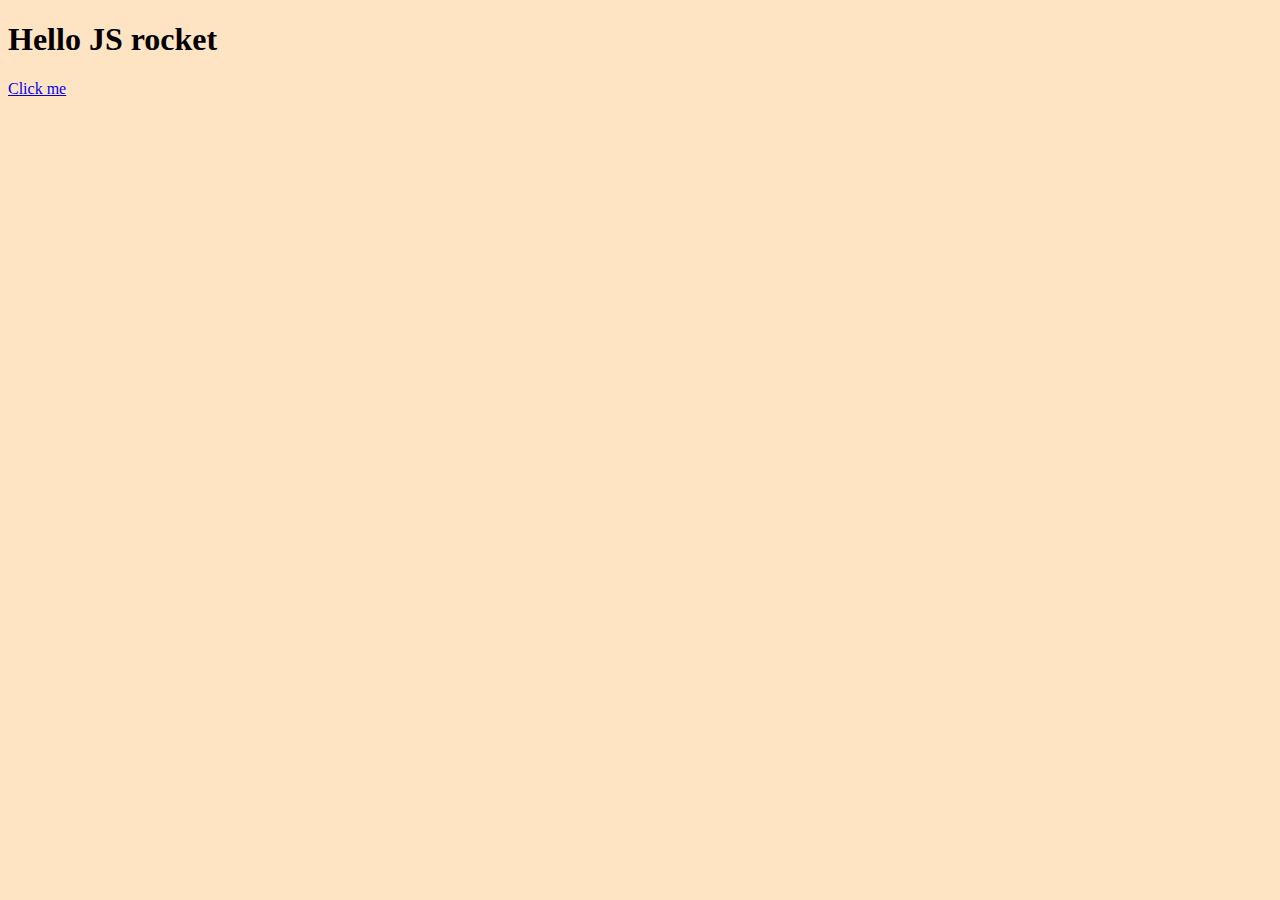
<file: index.html>
<!DOCTYPE html>

<html>

<head>  
    <title>Launch my rocket</title>
    <script type="text/javascript" src = "js/script.js">
    </script>
    <link rel="stylesheet" type="text/css" 
    href="css/style.css">
</head>

<body>

  <h1>Hello JS rocket</h1>  
  <!-- <a href="#" onclick="sayMyName('Karina');">Click me</a> -->
  <a href="#" onclick="doCoolStuff();">Click me</a>

  <div class="cool" id="cool">
      <p>Hello! I'm very cool!</p>
  </div>

  
</body>

</html>
</file>
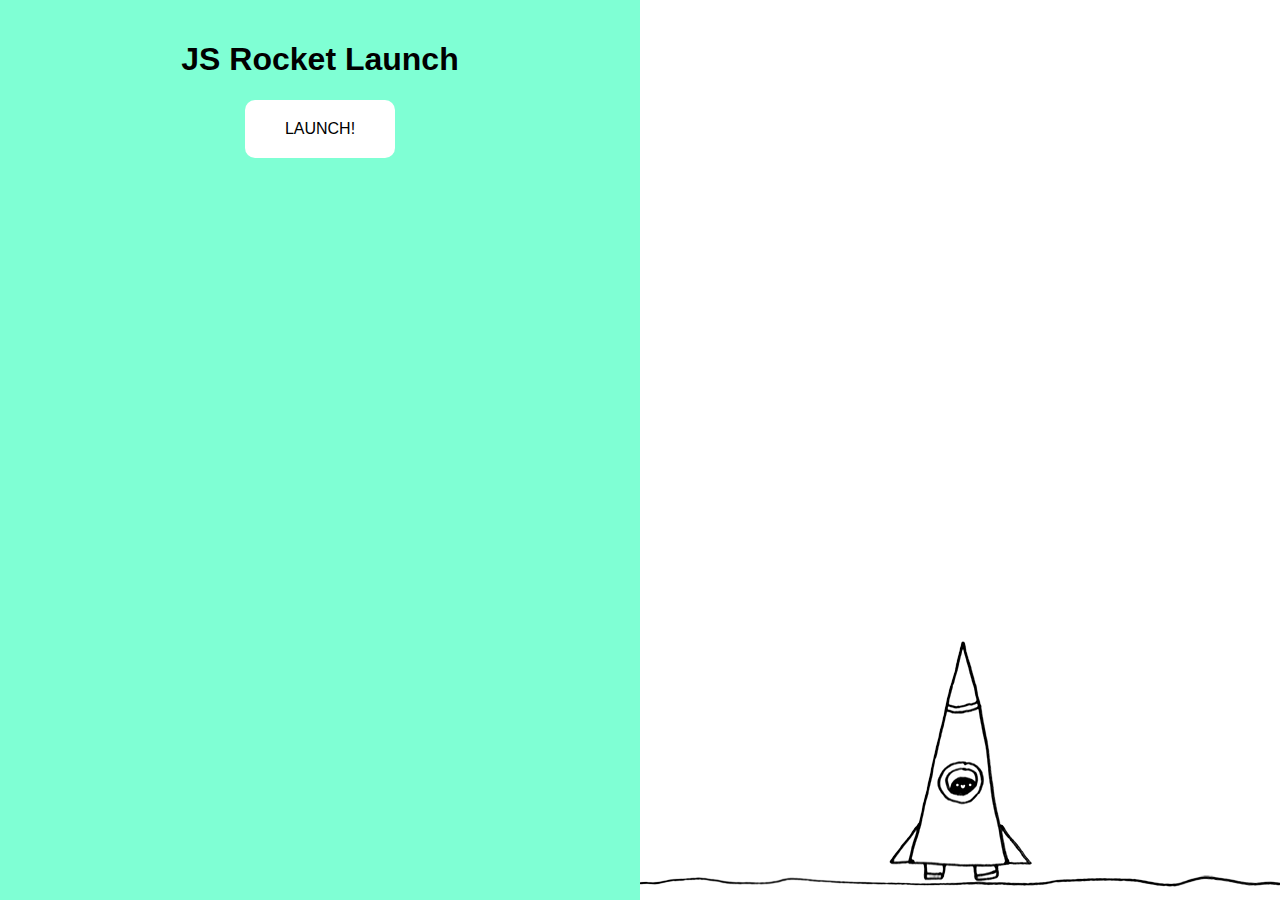
<file: rocket.html>
<!DOCTYPE html>

<html>

<head>  
    <title>Rocket Launch sequence!</title>
    <link rel="stylesheet" type="text/css" href="css/rocket.css">
    <script type="text/javascript" src=js/rocket.js></script>

</head>

<body class="body-state1">
    <div class="left">
        <div class="interface state1">
            <h1>JS Rocket Launch</h1>
            <a href="#" class="button"
            onClick="changeState(2);">
            Launch!</a>
        </div>
        <div class="interface state2">
            <h1 id="countdown">10</h1>
            <a href="#"
            onClick="changeState(1);">
            Abort!</a>
        </div> 
        <div class="interface state3">
            <h1>Lift Off!</h1>
        </div> 
        <div class="interface state4">
            <h1>Well done!</h1>
            <a href="#"
            onClick="changeState(1);">
            Do it again!</a>
        </div> 
        <div class="interface state5">
            <h1>Oh No!!!!</h1>
            <a href="#" class="button"
            onClick="changeState(1);">
            Try again!</a>
        </div>      
    </div>
    <div class="right">
        <div class="ground"></div>
        <div class="rocket"></div>
        <div class="nervous" id="nervous"></div>
        <div class="cant-wait" id="cant-wait"></div>        
    </div>
    
</body>

</html>
</file>
<file: css/style.css>
body{
    background-color: bisque;
}

.cool{
    /* display: none; */
    visibility: hidden;
    width: 100px;
    height: 100px;
    background-color: green;
    transition: background-color 2s;
}

.cool.red{
    /* display: block; */
    visibility: visible;
    background-color: red;
}
</file>
<file: css/rocket.css>
body{
    font-family: Arial, Helvetica, sans-serif;
}

.left{
    background-color: aquamarine;
    position: fixed;
    width: 50%;
    height: 100%;
    top: 0;
    left: 0;
}

.interface{
    text-align: center;
    padding: 20px;
}

a.button{
    display: inline-block;
    background-color: white;
    color: black;
    padding: 20px 40px;
    text-decoration: none;
    border-radius: 10px;
    text-transform: uppercase;
    transition: color 300ms;
}

a:hover{
    color: red;

}

.right{
    position: fixed;    
    width: 50%;
    height: 100%;
    top: 0;
    right: 0;

}

.ground{
    background: url('../img/ground.png') no-repeat center 0;
    position: absolute;
    bottom: 10px;
    left: 0;
    width: 100%;
    height: 15px;
}

.nervous{
    position: absolute;
    bottom: 220px;
    left: 50%;
    background: url('../img/nervous.png') no-repeat 0 0;
    width: 223px;
    height: 100px;
    margin-left: -180px;
    display: none;
}

.nervous.show{
    display: block;
}

.cant-wait{
    position: absolute;
    bottom: 220px;
    left: 50%;
    background: url('../img/cant-wait.png') no-repeat 0 0;
    width: 206px;
    height: 65px;
    display: none;
}

.cant-wait.show{
    display: block;
}

.rocket{
    position: absolute;
    left: 50%;
    bottom: -13px;
    width: 143px;
    height: 272px;
    margin-left: -71.5px;
    background: url('../img/rocket-state1.png') no-repeat 0 0;
    transition: bottom 1000ms;
}

/* rocket bg image*/
body.body-state2 .rocket{
    background-image: url('../img/rocket-state2.gif');    
}

body.body-state3 .rocket,
body.body-state4 .rocket{
    background-image: url('../img/rocket-state3.gif');   
}

body.body-state5 .rocket{
    background-image: url('../img/boom.png'); 
    width: 209px;
    height: 200px;
    margin-left: -104.5px;
    
}

body.body-state1 .rocket{
    transition: none;
}

body.body-state3 .rocket, 
body.body-state4 .rocket{
    bottom: 1000px;

}

.state1, .state2, .state3, .state4, .state5{display: none;}

body.body-state1 .state1{display: block;}
body.body-state2 .state2{display: block;}
body.body-state3 .state3{display: block;}
body.body-state4 .state4{display: block;}
body.body-state5 .state5{display: block;}

a{

}

a.button{

}
</file>
